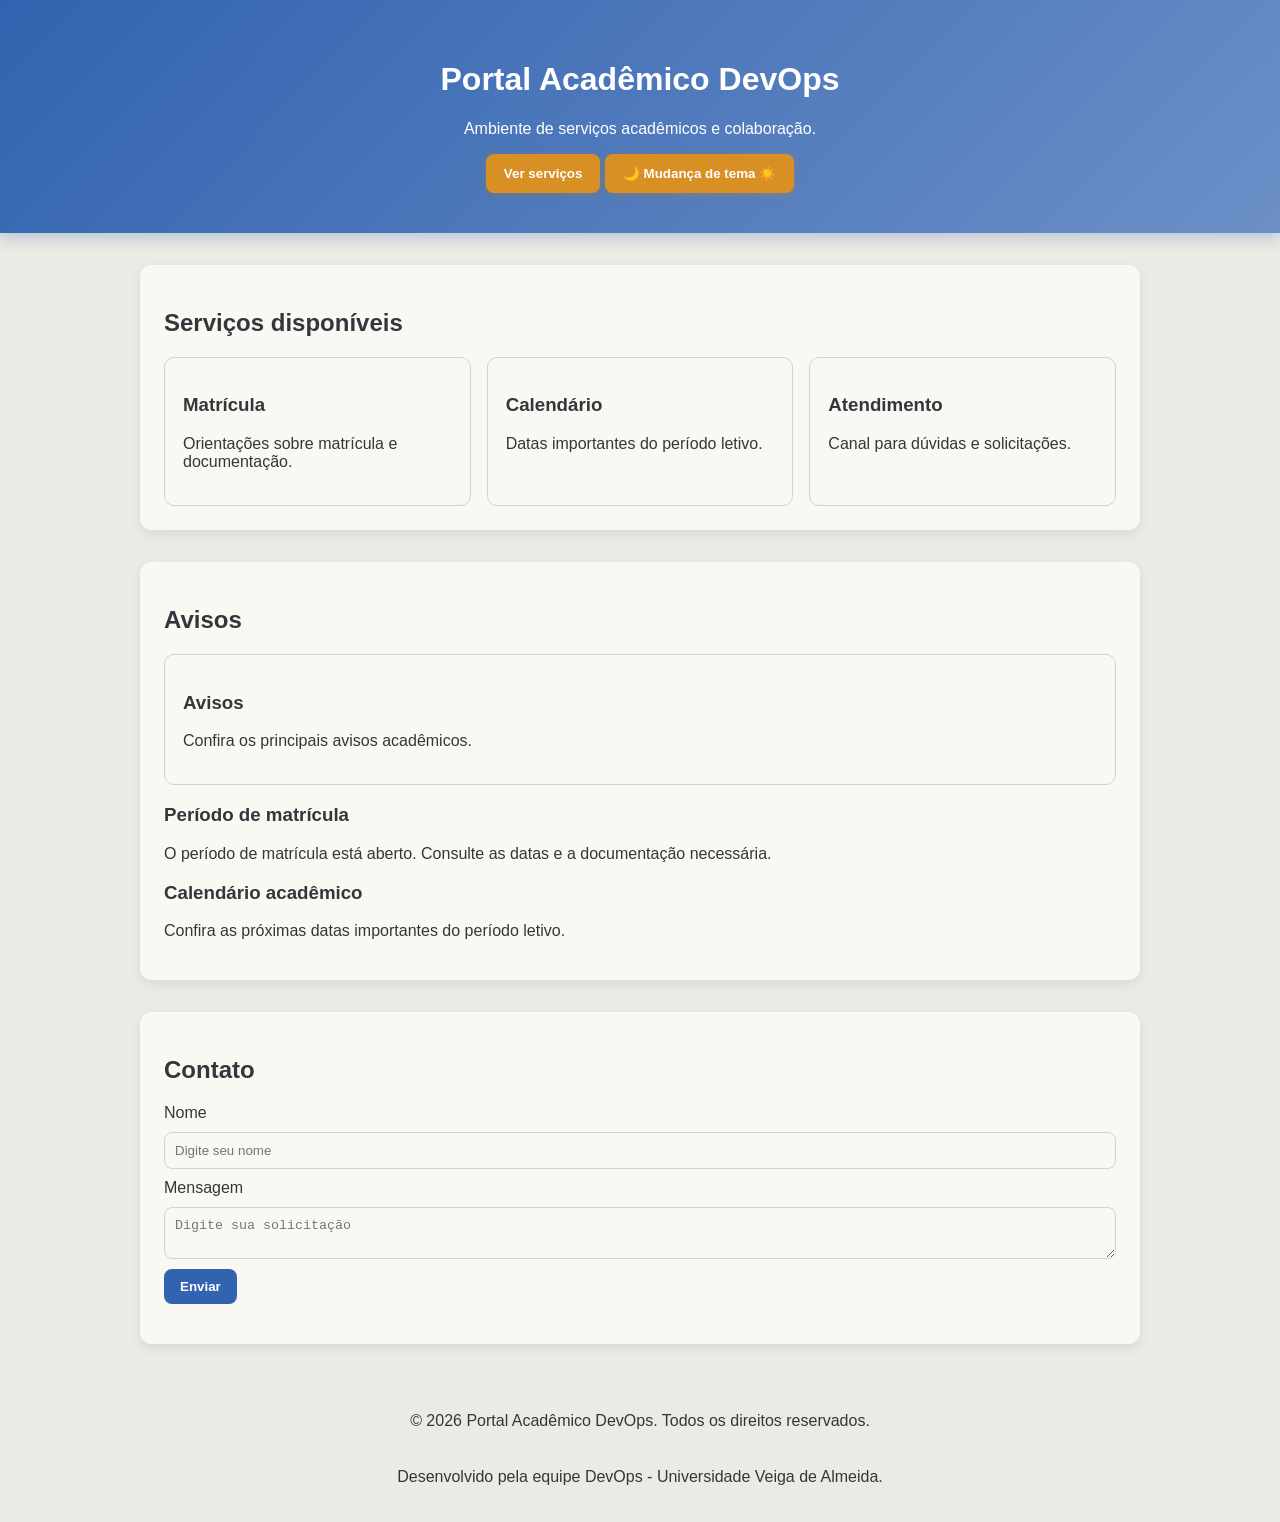
<file: index.html>
<!DOCTYPE html>
<html lang="en">

<head>
  <meta charset="UTF-8">
  <meta name="viewport" content="width=device-width, initial-scale=1.0">
  <title>Portal Acadêmico DevOps</title>
  <link rel="stylesheet" href="style.css">
</head>

<body>
    <header class="topo">
        <h1>Portal Acadêmico DevOps</h1>
        <p>Ambiente de serviços acadêmicos e colaboração.</p>
        <button id="botaoDestaque">Ver serviços</button>
		<button id="botaoTema">🌙 Mudança de tema ☀️</button>
    </header>
    <main>
        <section id="servicos" class="secao">
            <h2>Serviços disponíveis</h2>
            <div class="cards">
                <a href="matricula.html" class="card">
   					 <h3>Matrícula</h3>
   					 <p>Orientações sobre matrícula e documentação.</p>
				</a>
                <a href="calendario.html" class="card">
   		 			<h3>Calendário</h3>
   			 		<p>Datas importantes do período letivo.</p>
				</a>
                <a href="atendimento.html" class="card">
    				<h3>Atendimento</h3>
    				<p>Canal para dúvidas e solicitações.</p>
				</a>
            </div>
        </section>
        <section id="avisos" class="secao">
			<h2>Avisos</h2>
			<div class="avisos">
				<a href="avisos.html" class="card">
    				<h3>Avisos</h3>
    				<p>Confira os principais avisos acadêmicos.</p>
				</a>
				<article class="aviso">
					<h3>Período de matrícula</h3>
					<p>O período de matrícula está aberto. Consulte as datas e a documentação necessária.</p>
				</article>
				<article class="aviso">
					<h3>Calendário acadêmico</h3>
					<p>Confira as próximas datas importantes do período letivo.</p>
				</article>
			</div>
		</section>        
        <section class="secao">
            <h2>Contato</h2>
            <form id="formContato">
                <label for="nome">Nome</label>
                <input id="nome" type="text" placeholder="Digite seu nome">
                <label for="mensagem">Mensagem</label>
                <textarea id="mensagem" placeholder="Digite sua solicitação"></textarea>
                <button type="submit">Enviar</button>
            </form>
            <p id="resposta"></p>
        </section>
    </main>
	<footer class="rodape">
        <p>&copy; 2026 Portal Acadêmico DevOps. Todos os direitos reservados.</p>
        <p>Desenvolvido pela equipe DevOps - Universidade Veiga de Almeida.</p>
    </footer>
    <script src="script.js"></script>
</body>

</html>
</file>
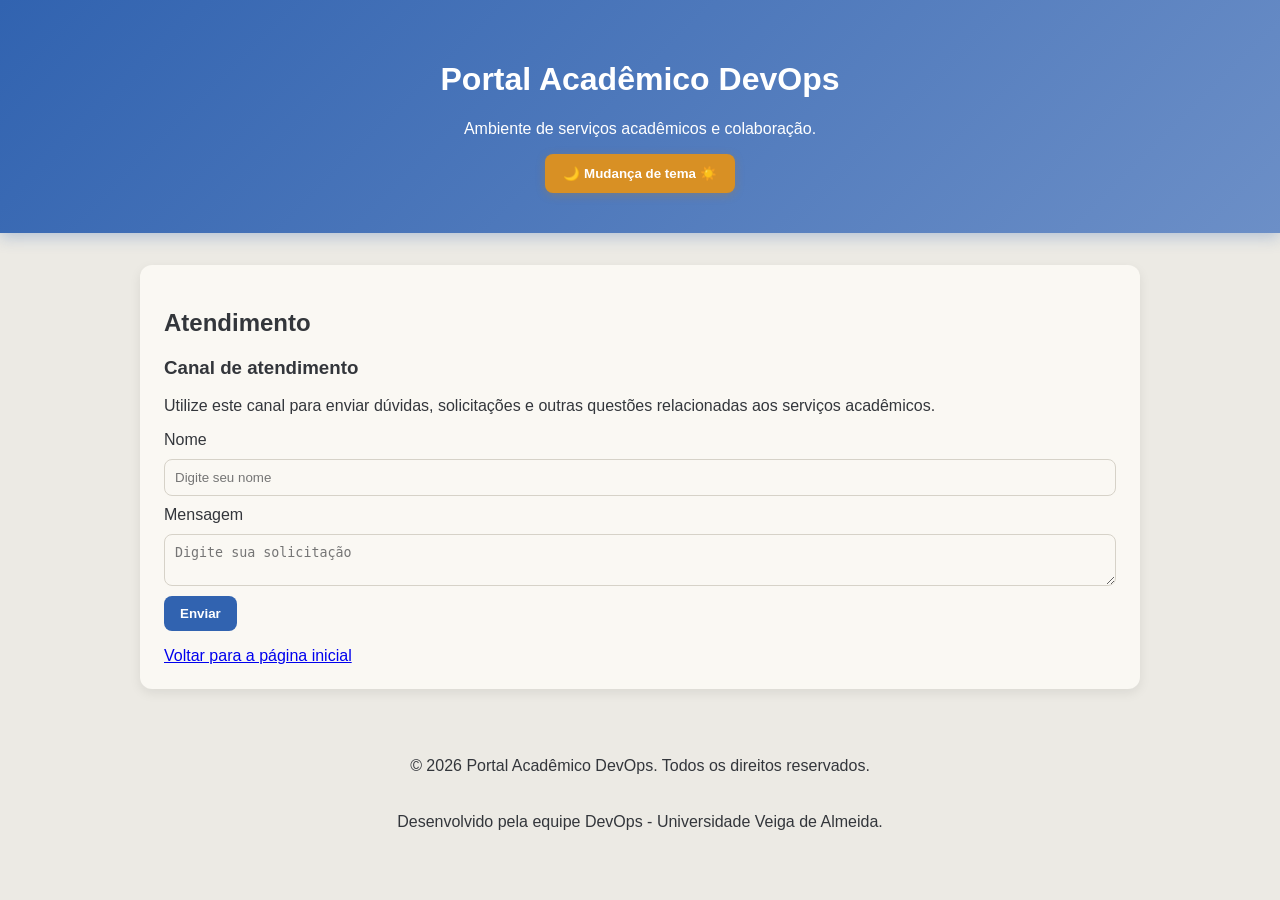
<file: atendimento.html>
<!DOCTYPE html>
<html lang="en">

<head>
    <meta charset="UTF-8">
    <meta name="viewport" content="width=device-width, initial-scale=1.0">
    <title>Atendimento - Portal Acadêmico DevOps</title>
	<link rel="stylesheet" href="style.css">
</head>

<body>
    <header class="topo">
        <h1>Portal Acadêmico DevOps</h1>
        <p>Ambiente de serviços acadêmicos e colaboração.</p>
		<button id="botaoTema">🌙 Mudança de tema ☀️</button>
    </header>
    <main>
    <section class="secao">
        <h2>Atendimento</h2>

        <article class="aviso">
            <h3>Canal de atendimento</h3>
            <p>
                Utilize este canal para enviar dúvidas, solicitações
                e outras questões relacionadas aos serviços acadêmicos.
            </p>
        </article>

        <form id="formContato">

            <label for="nome">Nome</label>
            <input id="nome" type="text" placeholder="Digite seu nome">

            <label for="mensagem">Mensagem</label>
            <textarea id="mensagem" placeholder="Digite sua solicitação"></textarea>

            <button type="submit">Enviar</button>

        </form>

        <p id="resposta"></p>

        <a href="index.html">Voltar para a página inicial</a>
    </section>
    </main>
	  <footer class="rodape">
        <p>&copy; 2026 Portal Acadêmico DevOps. Todos os direitos reservados.</p>
        <p>Desenvolvido pela equipe DevOps - Universidade Veiga de Almeida.</p>
    </footer>
    <script src="script.js"></script>
</body>

</html>
</file>
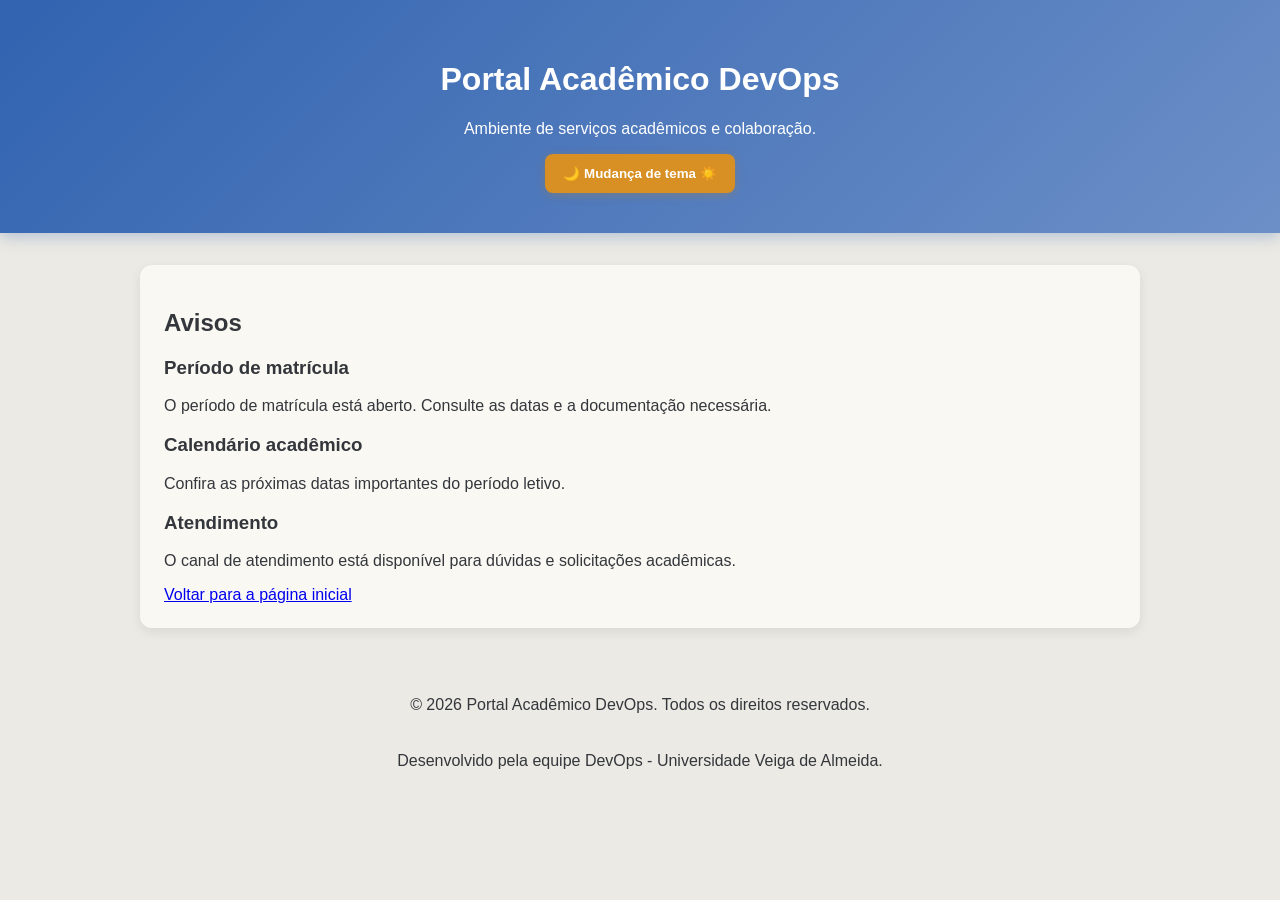
<file: avisos.html>
<!DOCTYPE html>
<html lang="en">

<head>
    <meta charset="UTF-8">
    <meta name="viewport" content="width=device-width, initial-scale=1.0">
    <title>Avisos - Portal Acadêmico DevOps</title>
	<link rel="stylesheet" href="style.css">
</head>

<body>
    <header class="topo">
        <h1>Portal Acadêmico DevOps</h1>
        <p>Ambiente de serviços acadêmicos e colaboração.</p>
		<button id="botaoTema">🌙 Mudança de tema ☀️</button>
    </header>
    <main>
    <section class="secao">

        <h2>Avisos</h2>

        <div class="avisos">

            <article class="aviso">
                <h3>Período de matrícula</h3>
                <p>
                    O período de matrícula está aberto.
                    Consulte as datas e a documentação necessária.
                </p>
            </article>

            <article class="aviso">
                <h3>Calendário acadêmico</h3>
                <p>
                    Confira as próximas datas importantes do período letivo.
                </p>
            </article>

            <article class="aviso">
                <h3>Atendimento</h3>
                <p>
                    O canal de atendimento está disponível para dúvidas
                    e solicitações acadêmicas.
                </p>
            </article>

        </div>

        <a href="index.html">Voltar para a página inicial</a>

    </section>
    </main>
	  <footer class="rodape">
        <p>&copy; 2026 Portal Acadêmico DevOps. Todos os direitos reservados.</p>
        <p>Desenvolvido pela equipe DevOps - Universidade Veiga de Almeida.</p>
    </footer>
    <script src="script.js"></script>
</body>

</html>
</file>
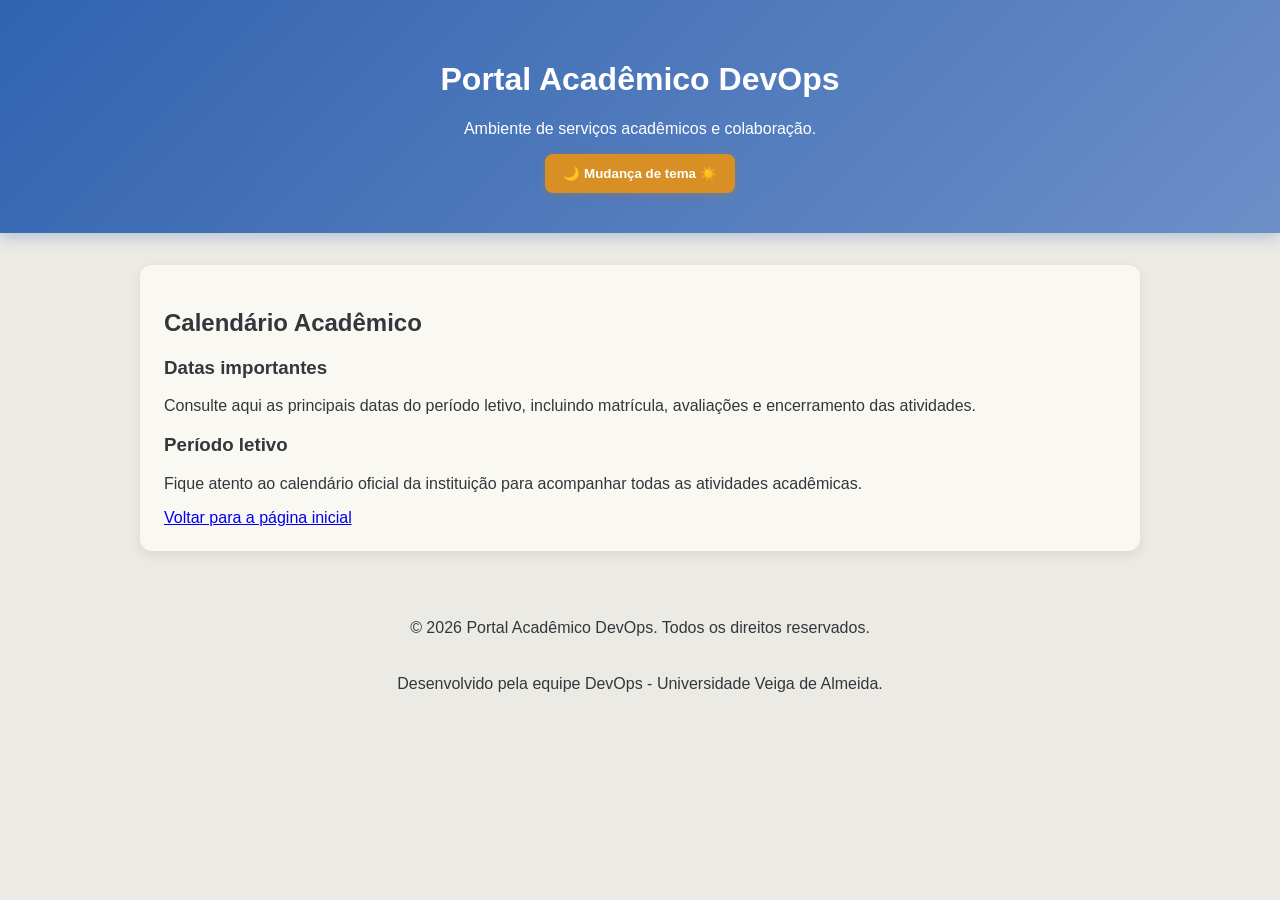
<file: calendario.html>
<!DOCTYPE html>
<html lang="en">

<head>
    <meta charset="UTF-8">
    <meta name="viewport" content="width=device-width, initial-scale=1.0">
    <title>Calendário - Portal Acadêmico DevOpsPortal Acadêmico DevOps</title>
	<link rel="stylesheet" href="style.css">
</head>

<body>
    <header class="topo">
        <h1>Portal Acadêmico DevOps</h1>
        <p>Ambiente de serviços acadêmicos e colaboração.</p>
		<button id="botaoTema">🌙 Mudança de tema ☀️</button>
    </header>
    <main>
    <section class="secao">
        <h2>Calendário Acadêmico</h2>

        <article class="aviso">
            <h3>Datas importantes</h3>
            <p>
                Consulte aqui as principais datas do período letivo,
                incluindo matrícula, avaliações e encerramento das atividades.
            </p>
        </article>

        <article class="aviso">
            <h3>Período letivo</h3>
            <p>
                Fique atento ao calendário oficial da instituição
                para acompanhar todas as atividades acadêmicas.
            </p>
        </article>

        <a href="index.html">Voltar para a página inicial</a>
    </section>
    </main>
	  <footer class="rodape">
        <p>&copy; 2026 Portal Acadêmico DevOps. Todos os direitos reservados.</p>
        <p>Desenvolvido pela equipe DevOps - Universidade Veiga de Almeida.</p>
    </footer>
    <script src="script.js"></script>
</body>

</html>
</file>
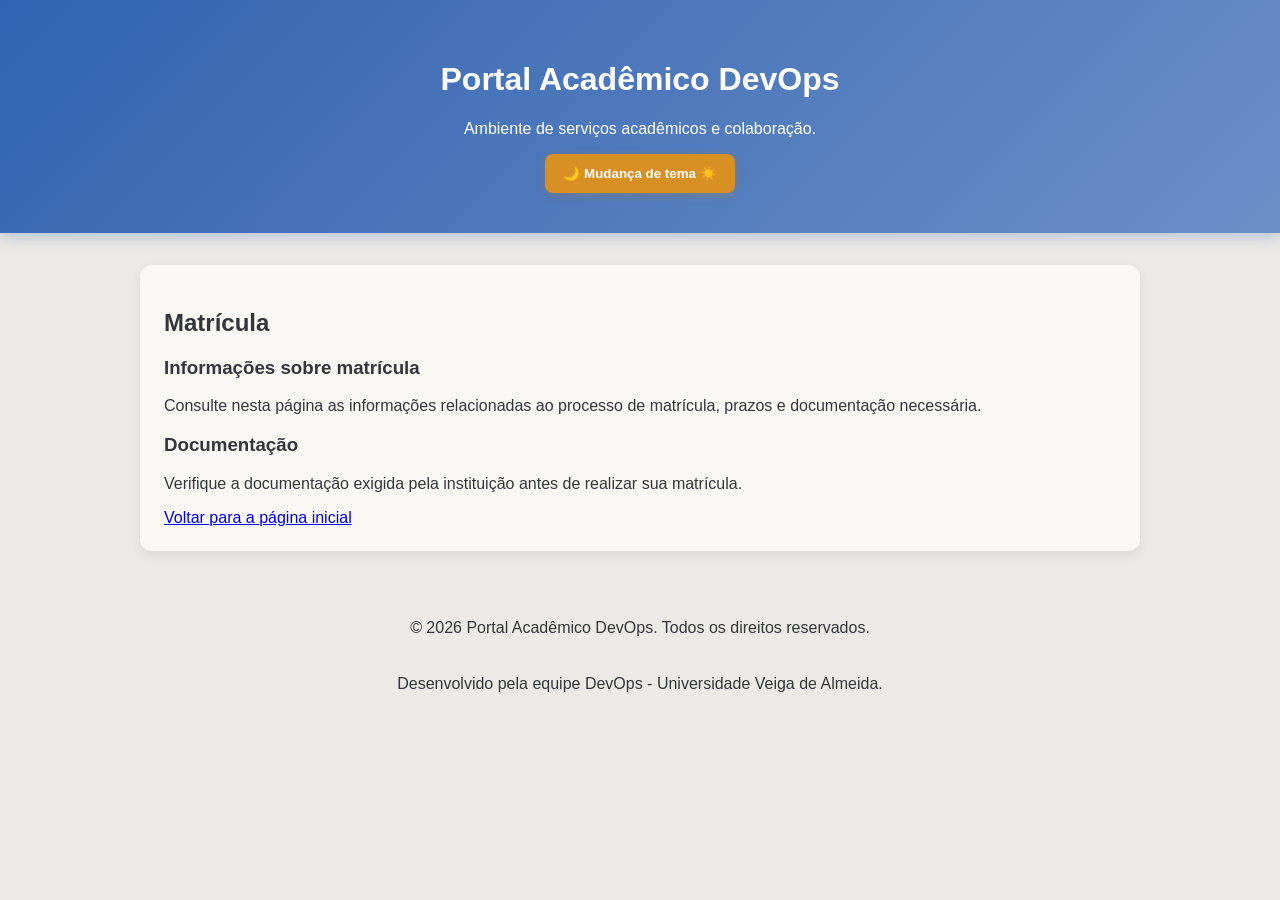
<file: matricula.html>
<!DOCTYPE html>
<html lang="en">

<head>
    <meta charset="UTF-8">
    <meta name="viewport" content="width=device-width, initial-scale=1.0">
    <title>Matrícula - Portal Acadêmico DevOps</title>
	<link rel="stylesheet" href="style.css">
</head>

<body>
    <header class="topo">
        <h1>Portal Acadêmico DevOps</h1>
        <p>Ambiente de serviços acadêmicos e colaboração.</p>
		<button id="botaoTema">🌙 Mudança de tema ☀️</button>
    </header>
    <main>
    <section class="secao">
        <h2>Matrícula</h2>

        <article class="aviso">
            <h3>Informações sobre matrícula</h3>
            <p>
                Consulte nesta página as informações relacionadas ao
                processo de matrícula, prazos e documentação necessária.
            </p>
        </article>

        <article class="aviso">
            <h3>Documentação</h3>
            <p>
                Verifique a documentação exigida pela instituição
                antes de realizar sua matrícula.
            </p>
        </article>

        <a href="index.html">Voltar para a página inicial</a>
    </section>
  </main>
	<footer class="rodape">
        <p>&copy; 2026 Portal Acadêmico DevOps. Todos os direitos reservados.</p>
        <p>Desenvolvido pela equipe DevOps - Universidade Veiga de Almeida.</p>
    </footer>
    <script src="script.js"></script>
</body>

</html>
</file>
<file: style.css>
:root {
  --cor-primaria: #3163b0;
  --cor-primaria-hover: #234a86;
  --cor-primaria-escura: #1a3866;
  --cor-secundaria: #6c8fc7;
  --cor-acento: #d89024;
  --cor-acento-hover: #d89024;
  --cor-fundo: #eceae4;
  --cor-fundo-secao: #faf8f3;
  --cor-texto: #33363b;
  --cor-borda: #d6d2c8;
  --sombra-topo: rgba(49, 99, 176, 0.3);
  --sombra-botao: rgba(184, 125, 36, 0.35);
}

body.tema-escuro {
  --cor-primaria: #52525b;
  --cor-primaria-hover: #71717a;
  --cor-primaria-escura: #27272a;
  --cor-secundaria: #8b8b93;
  --cor-acento: #ffb300;
  --cor-acento-hover: #ffd166;
  --cor-fundo: #121212;
  --cor-fundo-secao: #1e1e1e;
  --cor-texto: #f1f1f3;
  --cor-borda: #3a3a40;
  --sombra-topo: rgba(0, 0, 0, 0.45);
  --sombra-botao: rgba(240, 180, 41, 0.25);
}

* {
  box-sizing: border-box;
}

body {
  margin: 0;
  font-family: Arial, sans-serif;
  background: var(--cor-fundo);
  color: var(--cor-texto);
  transition: background 0.3s ease, color 0.3s ease;
}


.topo {
  background: linear-gradient(135deg, var(--cor-primaria), var(--cor-secundaria));
  box-shadow: 0 4px 15px var(--sombra-topo);
  color: white;
  padding: 40px 24px;
  text-align: center;
}

.topo button {
  background: var(--cor-acento);
  color: white;
  border: none;
  padding: 12px 18px;
  border-radius: 8px;
  cursor: pointer;
  font-weight: bold;
  box-shadow: 0 2px 8px var(--sombra-botao);
  transition: all 0.3s ease;
}

.topo button:hover {
  background: var(--cor-acento-hover);
  transform: translateY(-2px);
  box-shadow: 0 6px 12px var(--sombra-botao);
}


.secao {
  width: min(1000px, 92%);
  margin: 32px auto;
  background: var(--cor-fundo-secao);
  padding: 24px;
  border-radius: 12px;
  box-shadow: 0 4px 12px rgba(0, 0, 0, 0.08);
  transition: background 0.3s ease;
}

.cards {
  display: grid;
  grid-template-columns: repeat(3, 1fr);
  gap: 16px;
}

.card {
  display: block;
  border: 1px solid var(--cor-borda);
  padding: 18px;
  border-radius: 10px;
  background: var(--cor-fundo-secao);
  color: inherit;
  text-decoration: none;
}

.rodape {
  display: flex;
  flex-direction: column;
  align-items: center;
  justify-content: center;
  text-align: center;
  padding: 20px 16px;
  gap: 6px;
}

form {
  display: grid;
  gap: 10px;
}

input, textarea {
  width: 100%;
  padding: 10px;
  border: 1px solid var(--cor-borda);
  border-radius: 8px;
  outline: none;
  background: var(--cor-fundo-secao);
  color: var(--cor-texto);
  transition: border-color 0.3s ease;
}

input:focus, textarea:focus {
  border-color: var(--cor-primaria);
}

form button {
  width: fit-content;
  padding: 10px 16px;
  background: var(--cor-primaria);
  color: white;
  border: none;
  border-radius: 8px;
  cursor: pointer;
  font-weight: bold;
  transition: background 0.3s ease;
}

form button:hover {
  background: var(--cor-primaria-hover);
}

@media (max-width: 700px) {
  .cards { grid-template-columns: 1fr; }
}
</file>
